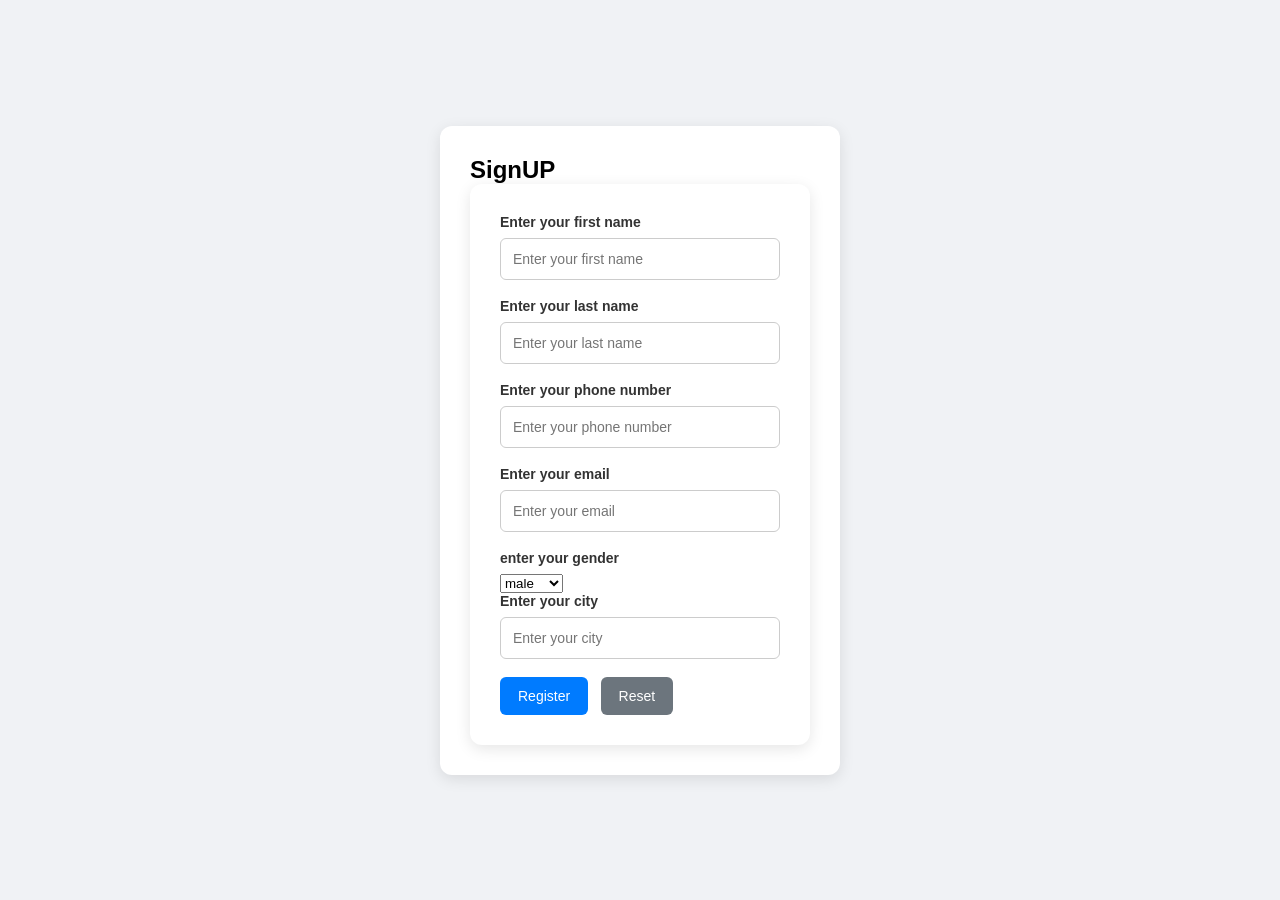
<file: templates/index.html>
<!doctype html>
<html lang="en">
  <head>
    <meta charset="UTF-8" />
    <meta name="viewport" content="width=device-width, initial-scale=1.0" />
    <link rel="stylesheet" href="/static/style.css" />
    <title>Forms</title>
  </head>

  <body>
    <div class="main">
      <h2>SignUP</h2>
      <form action="/index.html" class="main" method="post">
        <label for="firstname">Enter your first name</label>
        <input
          id="firstname"
          type="text"
          class="inputdata"
          name="first_name"
          placeholder="Enter your first name"
          required
        />

        <label for="lastname">Enter your last name</label>
        <input
          id="lastname"
          type="text"
          class="inputdata"
          name="last_name"
          placeholder="Enter your last name"
          required
        />

        <label for="phonenumber">Enter your phone number</label>
        <input
          id="phonenumber"
          type="tel"
          class="inputdata"
          name="phone_number"
          placeholder="Enter your phone number"
          required
        />

        <label for="email">Enter your email</label>
        <input
          id="email"
          type="email"
          class="inputdata"
          name="email"
          placeholder="Enter your email"
          required
        />
        <label for="gender"> enter your gender</label>
        <select id="gender" name="gender">
          <option value="male">male</option>
          <option value="female">female</option>
          <option value="others">others</option>
        </select>

        <label for="city">Enter your city</label>
        <input
          id="city"
          type="text"
          class="inputdata"
          name="city"
          placeholder="Enter your city"
          required
        />

        <button class="register" type="submit">Register</button>
        <button class="register" type="reset">Reset</button>
      </form>
    </div>
  </body>
</html>
</file>
<file: static/style.css>
* {
  margin: 0;
  padding: 0;
  box-sizing: border-box;
}

body {
  font-family: Arial, sans-serif;
  background-color: #f0f2f5;
  min-height: 100vh;
  display: flex;
  justify-content: center;
  align-items: center;
}

.main {
  width: 100%;
  max-width: 400px;
  background-color: white;
  padding: 30px;
  border-radius: 12px;
  box-shadow: 0 4px 15px rgba(0, 0, 0, 0.1);
}

label {
  display: block;
  margin-bottom: 8px;
  font-size: 14px;
  font-weight: bold;
  color: #333;
}

.inputdata {
  width: 100%;
  padding: 12px;
  margin-bottom: 18px;
  border: 1px solid #ccc;
  border-radius: 6px;
  font-size: 14px;
  outline: none;
}

.inputdata:focus {
  border-color: #007bff;
  box-shadow: 0 0 4px rgba(0, 123, 255, 0.3);
}

.register {
  padding: 11px 18px;
  border: none;
  border-radius: 6px;
  background-color: #007bff;
  color: white;
  font-size: 14px;
  cursor: pointer;
  margin-right: 8px;
}

.register:hover {
  background-color: #0056b3;
}

.register[type="reset"] {
  background-color: #6c757d;
}

.register[type="reset"]:hover {
  background-color: #545b62;
}
</file>
